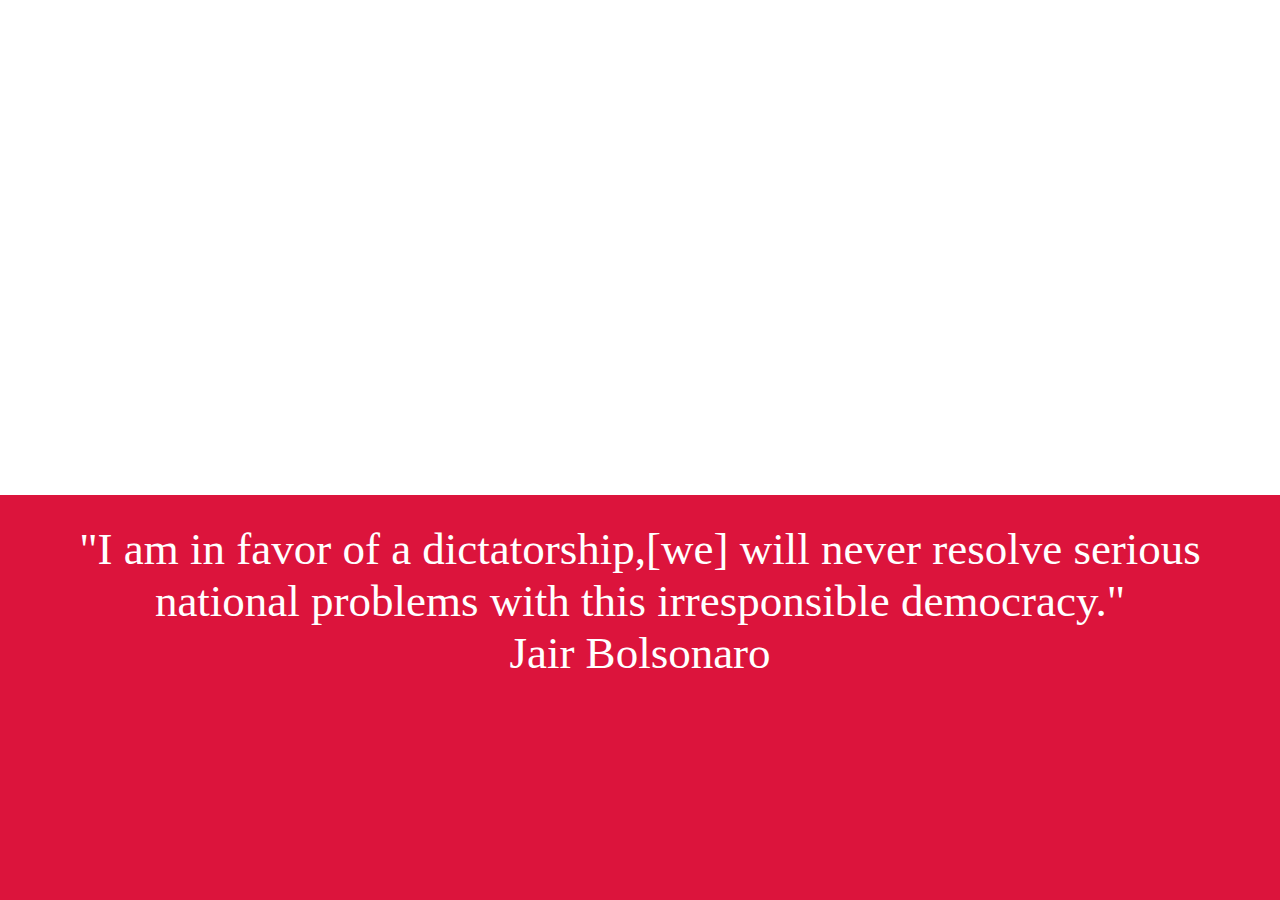
<file: index.html>
<!DOCTYPE html>
<html>
	<head>
		<meta charset="UTF-8" />
		<meta name="viewport" content="width=device-width, initial-scale=1.0" /> <!--change from device-width?-->
		<link rel="stylesheet" href="style.css"> 
		<link rel="stylesheet" href="https://cdnjs.cloudflare.com/ajax/libs/font-awesome/5.15.3/css/all.min.css">
		<title>Main Page</title>
	</head>
	<body>
		<div id = "upper_area" class="upper_area">
			<div class="title_text">
				Democracy under Pressure
			</div>

			<div class="button_area">
				<span class="button" onclick="location.href='./About/information.html';" onmouseover="hoverQuoteArea()" onmouseout="resetQuoteArea()">
					About <br/>
					<i class="fa fa-question fa-4x" style="position: relative; top: 10%;"></i>
				</span>
				<span class="button" onclick="location.href='./Essays/essays.html';" onmouseover="hoverQuoteArea()" onmouseout="resetQuoteArea()">
					Essays <br/>
					<i class="fa fa-file fa-4x" style="position: relative; top: 10%;"></i>
				</span>
				<span class="button" onclick="location.href='./Quiz/quizWebsite.html';" onmouseover="hoverQuoteArea()" onmouseout="resetQuoteArea()">
					Quiz <br/>
					<i class="fa fa-pen fa-4x" style="position: relative; top: 10%; align-self: center;"></i>
				</span>
				<script src="button_animations.js"></script>
			</div>
		</div>

		<div id="quote_area" class="quote_area">
			<p id="quote_text" class="quote">
				<script src="quotes.js"></script>
				<script src="random_quotes.js"></script>
			</p>
		</div>

	</body>
</html>
</file>
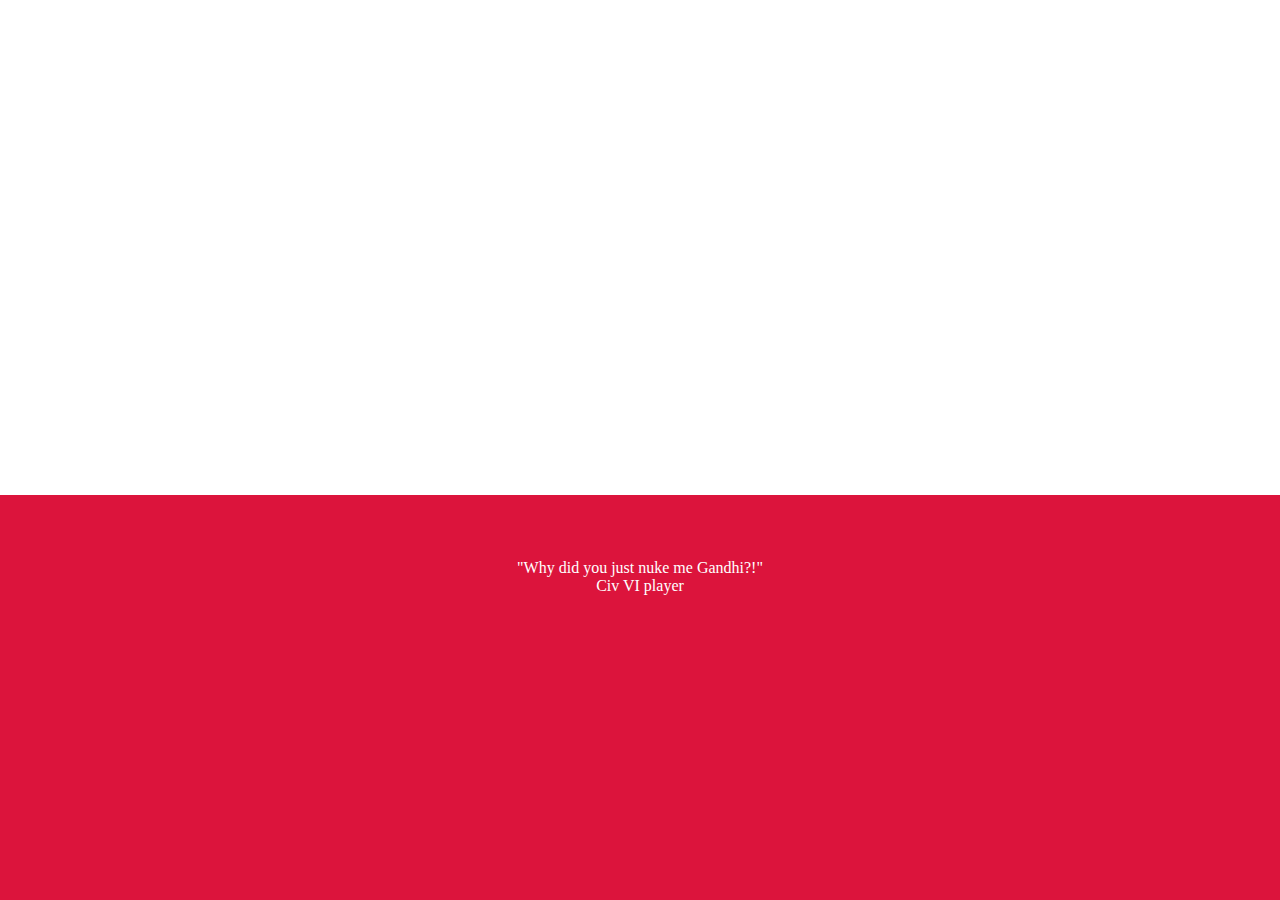
<file: main.html>
<!DOCTYPE html>
<html>
	<head>
		<meta charset="UTF-8" />
		<meta name="viewport" content="width=device-width, initial-scale=1.0" /> <!--change from device-width?-->
		<title>Main Page</title>
		<link rel="stylesheet" href="style.css"> 
		<link rel="stylesheet" href="https://cdnjs.cloudflare.com/ajax/libs/font-awesome/5.15.3/css/all.min.css">
	</head>
	<body>
		
		<div class="upper_area">
			<div class="title_text">
				Democracy under Pressure
			</div>

			<div class="button_area">
				<span class="button" onclick="location.href='./About/information.html';" onmouseover="hoverQuoteArea()" onmouseout="resetQuoteArea()">
					About <br/>
					<i class="fa fa-question fa-4x" style="position: relative; top: 10%;"></i>
				</span>
				<span class="button" onclick="location.href='./Essays/essays.html';" onmouseover="hoverQuoteArea()" onmouseout="resetQuoteArea()">
					Essays <br/>
					<i class="fa fa-file fa-4x" style="position: relative; top: 10%;"></i>
				</span>
				<span class="button" onclick="location.href='./Quiz/quizWebsite.html';" onmouseover="hoverQuoteArea()" onmouseout="resetQuoteArea()">
					Quiz <br/>
					<i class="fa fa-pen fa-4x" style="position: relative; top: 10%;"></i>
				</span>
				<script src="buttonAnimations.js"></script>
			</div>
		</div>

		<div id="quote_area" class="quote_area">
			<p id="quote_text" class="quote">
				<script src="randomQuotes.js"></script>
			</p>
		</div>

	</body>
</html>
</file>
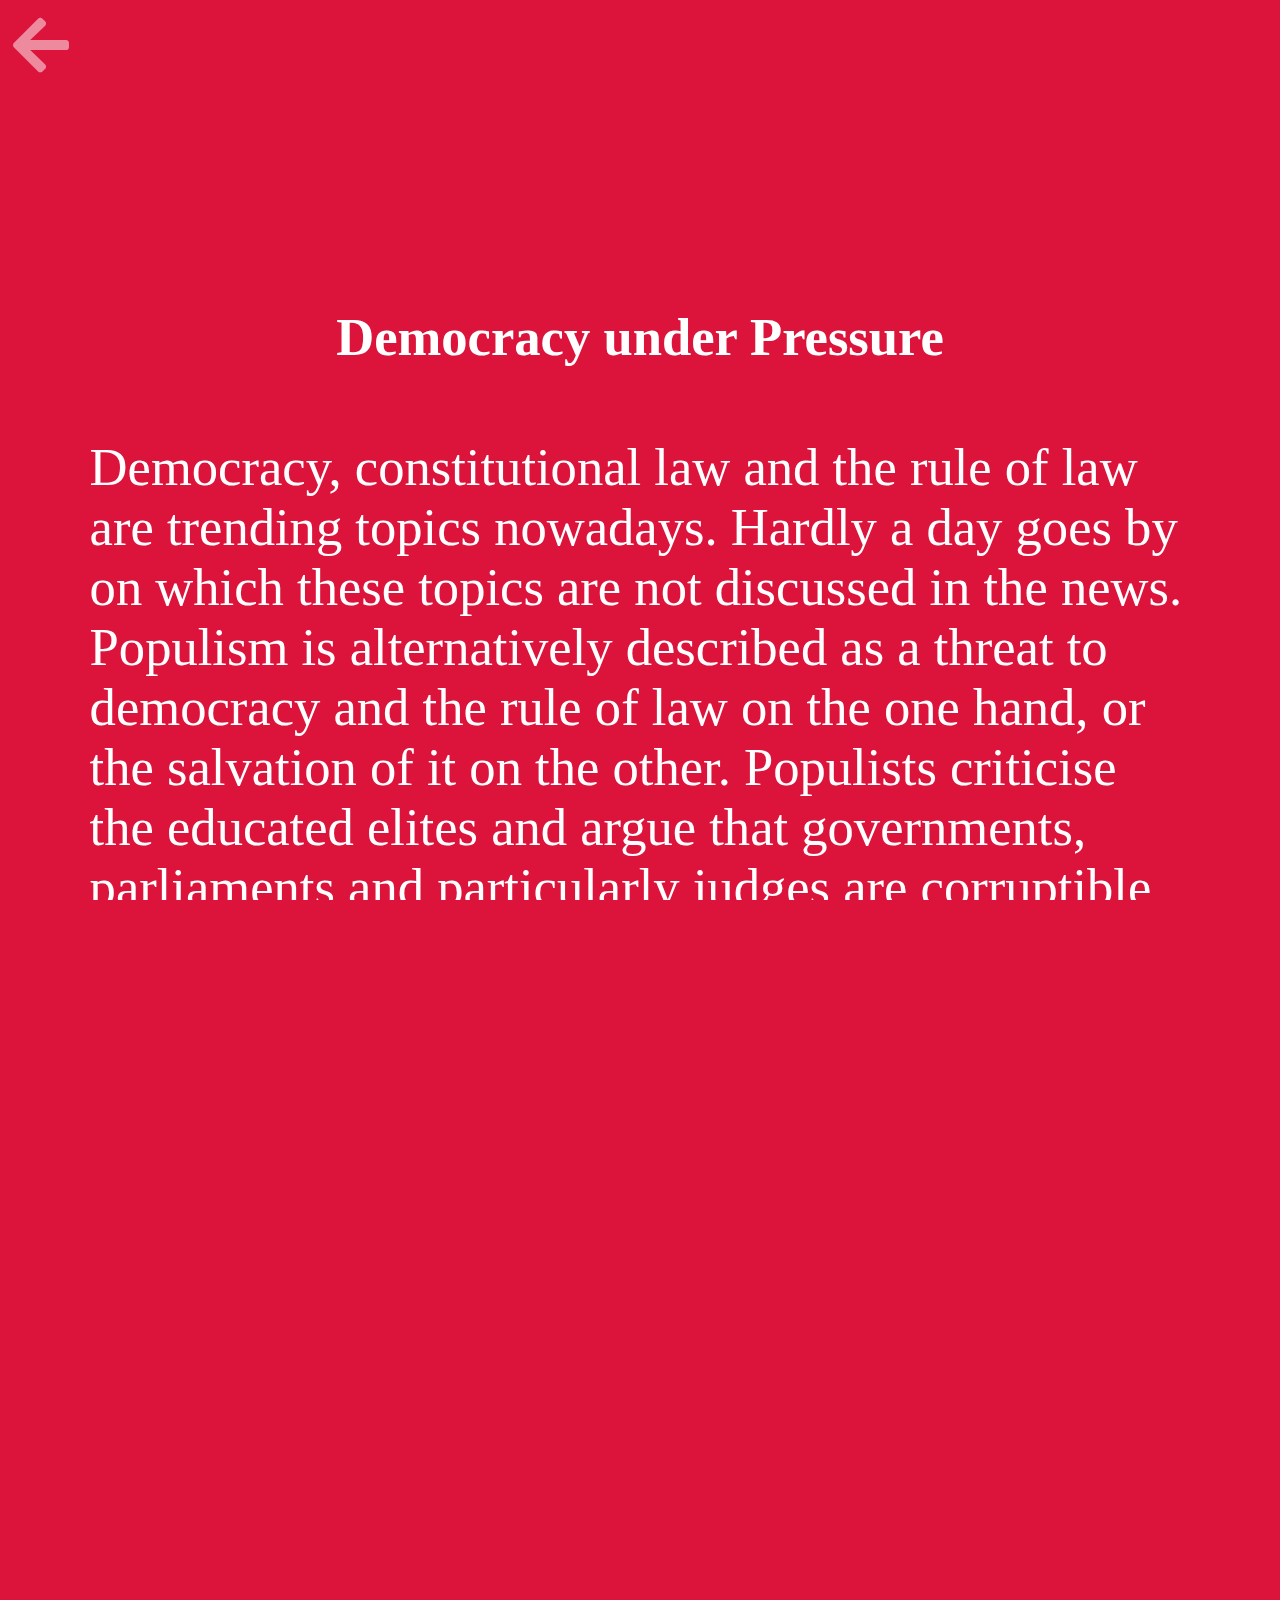
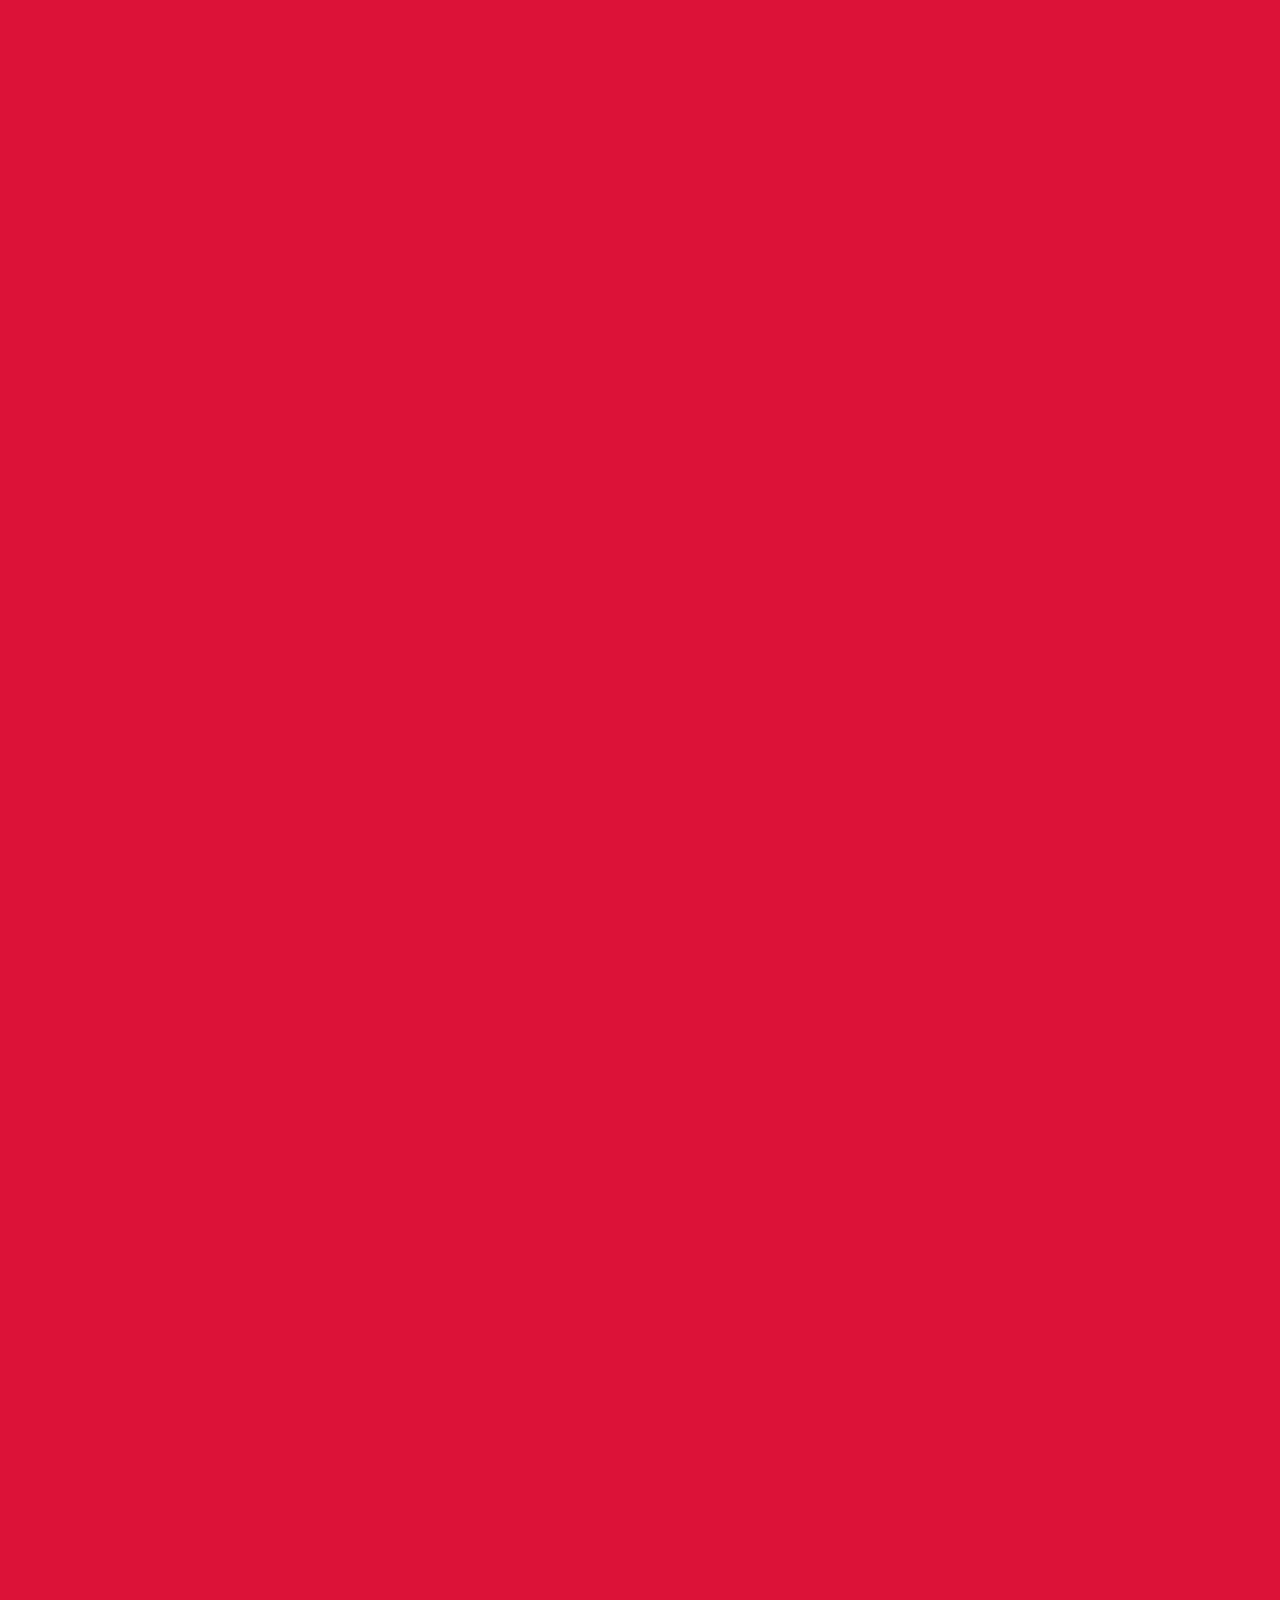
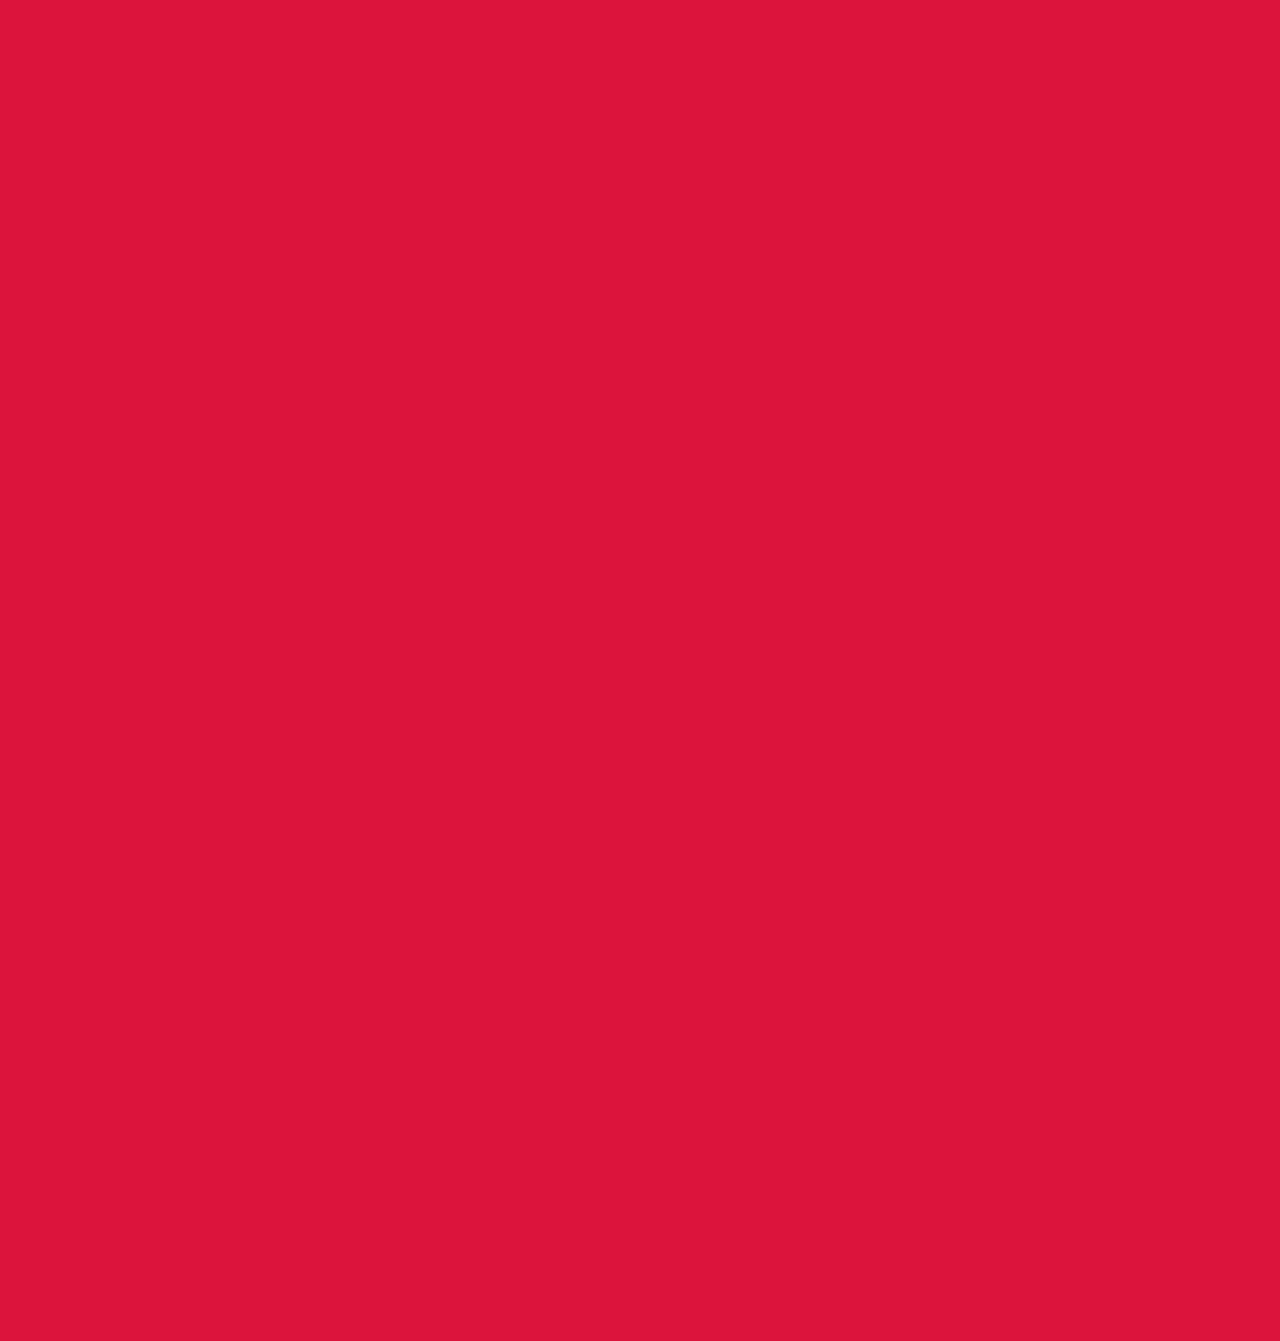
<file: About/information.html>
<!DOCTYPE html>
<html>
	<head>
		<meta charset="UTF-8" />
		<meta name="viewport" content="width=device-width, initial-scale=1.0" />
		<link rel="stylesheet" href="information_style.css"></link>
		<link rel="stylesheet" href="https://cdnjs.cloudflare.com/ajax/libs/font-awesome/5.15.3/css/all.min.css">
		<title>About page</title>
	</head>
	<body>
		<div id="goBack" class="button_back">
			<i class="fa fa-arrow-left fa-4x" onclick="location.href='../index.html';"></i>
		</div>
		
		<div class="title_text">
			Information about the course
		</div>
		
		<div class="main_text">
			<h4 style="text-align: center;">Democracy under Pressure</h4>
			Democracy, constitutional law and the rule of law are trending topics nowadays. 
			Hardly a day goes by on which these topics are not discussed in the news. 
			Populism is alternatively described as a threat to democracy and the rule of law on the one hand, 
			or the salvation of it on the other. Populists criticise the educated elites and argue that governments, 
			parliaments and particularly judges are corruptible and not responsive to the ‘common man’. 
			They portray themselves as the true defenders of democracy and the will of the majority. 
			However, they themselves are often criticised as a threat to pluralist democracies and the rule of law 
			(for instance the independence of judges). Examples of these debates can for instance be found in the U.S.,
			Poland, Hungary and India. <br/><br/>

			This broadening module is about democracy and constitutionalism as a form of collective self-government 
			in an increasingly populist world. It describes the most common constitutional concepts in Western democracies
			and introduces students to the way in which the self-governance of the people that democracy promises, 
			shapes constitutional law and electoral systems. It also offers a reflection on the role of populism in all 
			this and invites students to reflect upon current events using these analytical lenses.
		</div>

		<div class="main_text">
			<h4 style="text-align: center;">The Role of Populism - Summer School</h4>
			Even though liberal democracy is often thought of as the best (or least bad) form of government, this
			system still requires a lot of choices to be made. In the connecting broadening module, students will
			have gained an understanding of what those choices are and how they shape the political life of a
			state, and the position of minorities in it. For instance, different electoral systems can have radically
			different outcomes, and most countries seem to think theirs is the fairest of them all. While these
			major constitutional choices that have to be made can be rationally analysed, in most states tradition
			or history plays as influential a role in making them as rational debate does. For this reason the
			narrative of the collective identity of a state is of great importance in understanding the functioning
			of its constitution, democracy and political system. <br/><br/>
			This summer school analyses the narrative of the collective identity of Poland and finds the links
			between its history and constitutional law themes that are of major importance in the Polish context,
			such as the pre-emanating importance of sovereignty. Core topics are the following:
			- the role of history, symbolism and identity in modern-day perceptions of what it means to be a
			‘people’;<br/><br/>
			- the role of political parties in shaping and representing the people;<br/>
			- the role of parliaments and governments in the self-governance of a people;<br/>
			- the role of populism in modern-day democratic debates;<br/>
			- the question of who ultimately gets to decide on who the people are what the consequences of this
			way of shaping the collective identity are."
		</div>
	</body>
</html>
</file>
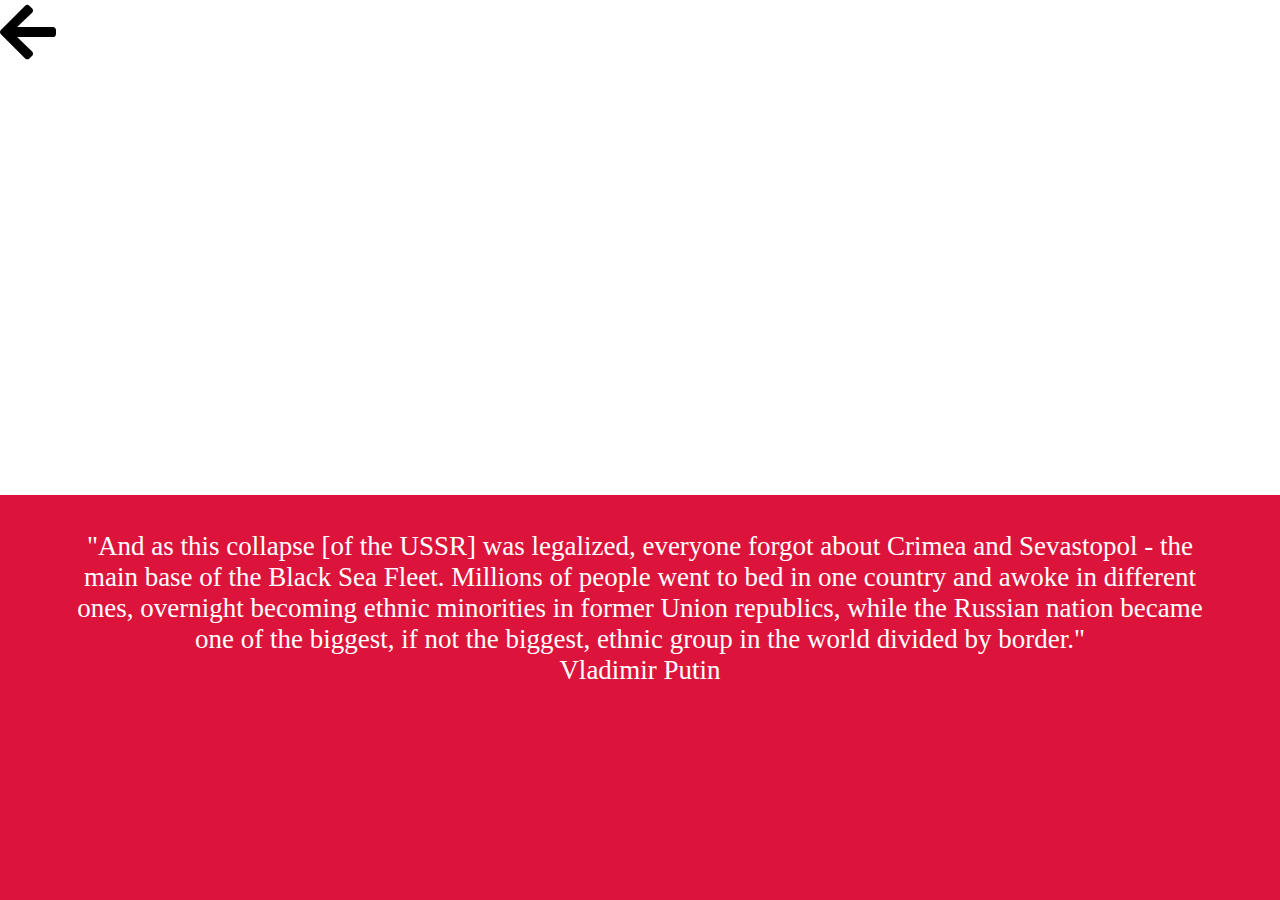
<file: Essays/essays.html>
<!DOCTYPE html>
<html>
	<head>
		<meta charset="UTF-8" />
		<meta name="viewport" content="width=device-width, initial-scale=1.0" />
		<title>Essays</title>
		<link rel="stylesheet" href="../Essays/essay_style.css">
		<link rel="stylesheet" href="https://cdnjs.cloudflare.com/ajax/libs/font-awesome/5.15.3/css/all.min.css">
	</head>
	<body>		
		<div class="upper_area">
			<div id="goBack_main" class="button_back_main">
				<i  class="fa fa-arrow-left fa-4x" onclick="location.href='../index.html';"></i>
			</div>
			
			<div class="title_text">
				Essays
			</div>
			
			<div class="button_area">
				<span class="button" onmouseover="hoverQuoteArea('g1')" onmouseout="resetQuoteArea('g1')" onclick="clickGroupButton('g1')">
				<span class="text_button">Group 1</span> <br/>
				</span>
				<span class="button" onmouseover="hoverQuoteArea('g2')" onmouseout="resetQuoteArea('g2')" onclick="clickGroupButton('g2')">
					<span class="text_button">Group 2</span> <br/>
				</span>
				<span class="button" onmouseover="hoverQuoteArea('g3')" onmouseout="resetQuoteArea('g3')" onclick="clickGroupButton('g3')">
					<span class="text_button">Group 3</span><br/>
				</span>
			</div>
			<div class="button_area" style="top: -2vh">
				<span class="button" onmouseover="hoverQuoteArea('g4')" onmouseout="resetQuoteArea('g4')" onclick="clickGroupButton('g4')">
					<span class="text_button">Group 4</span> <br/>
				</span>
				<span class="button" onmouseover="hoverQuoteArea('g5')" onmouseout="resetQuoteArea('g5')" onclick="clickGroupButton('g5')">
					<span class="text_button">Group 5</span> <br/>
				</span>
				<span class="button" onmouseover="hoverQuoteArea('g6')" onmouseout="resetQuoteArea('g6')" onclick="clickGroupButton('g6')">
					<span class="text_button">Group 6</span> <br/>
				</span>
			</div>
		</div>
		
		
		<div id="quote_area" class="quote_area">
			<div id="goBack_essay" class="button_back_essay" onclick="goBackSelection()">
				<i class="fa fa-arrow-left fa-4x"></i>
			</div>
			<p id="quote_text" class="quote">
				<script src="../quotes.js"></script>
				<script src="../random_quotes.js"></script>
			</p>
		</div>
		
		<script src="../Essays/essay_texts/g1.js"></script>
		<script src="../Essays/essay_texts/g2.js"></script>
		<script src="../Essays/essay_texts/g3.js"></script>
		<script src="../Essays/essay_texts/g4.js"></script>
		<script src="../Essays/essay_texts/g5.js"></script>
		<script src="../Essays/essay_texts/g6.js"></script>

		<script src="../Essays/button_functionality.js"></script>
		<script src="../button_animations.js"></script>
	</body>
</html>
</file>
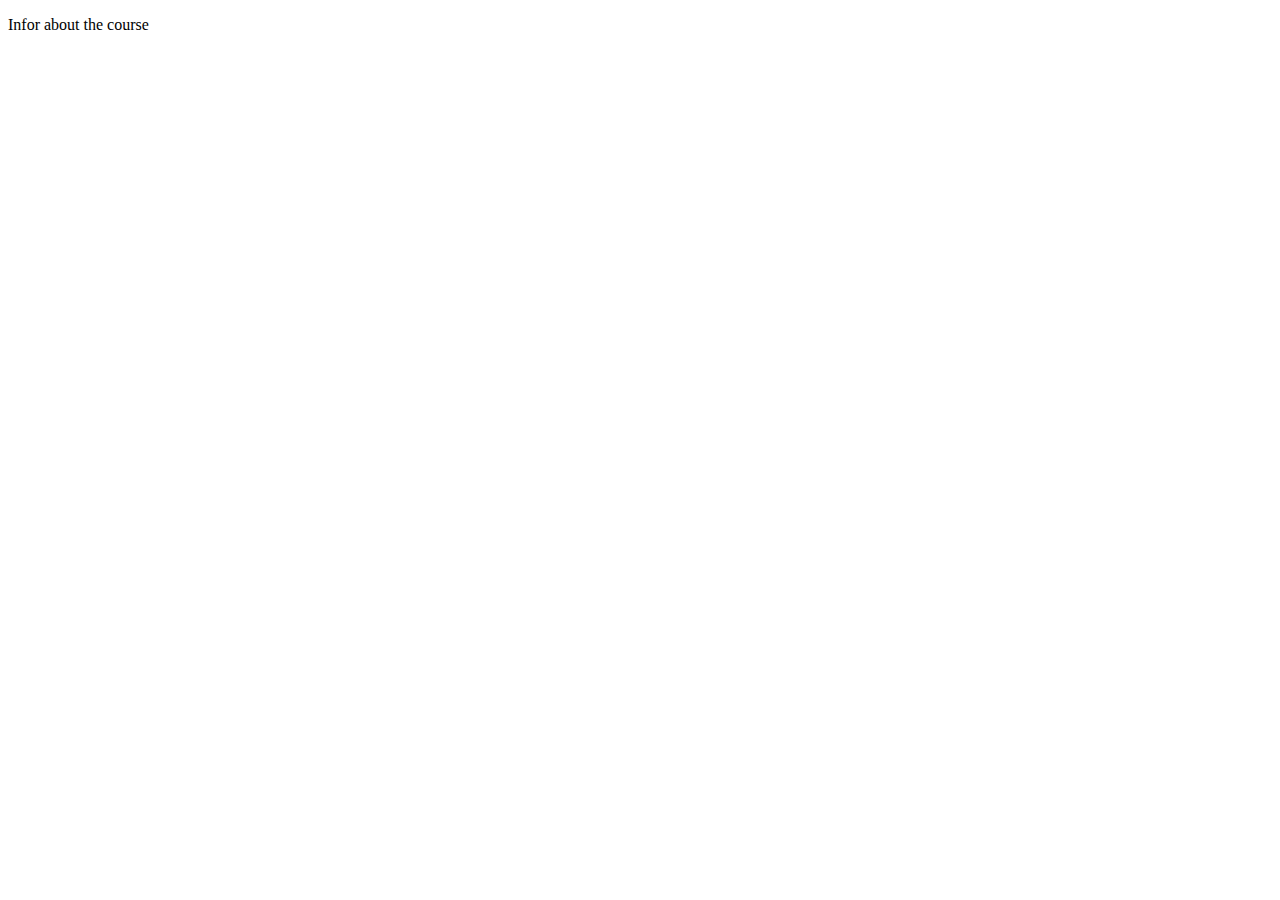
<file: Information/information.html>
<!DOCTYPE html>
<html>
	<head>
		<meta charset="UTF-8" />
		<meta name="viewport" content="width=device-width, initial-scale=1.0" />
		<title>Info!</title>
	</head>
	<body>
		<p>Infor about the course</p>
	</body>
</html>
</file>
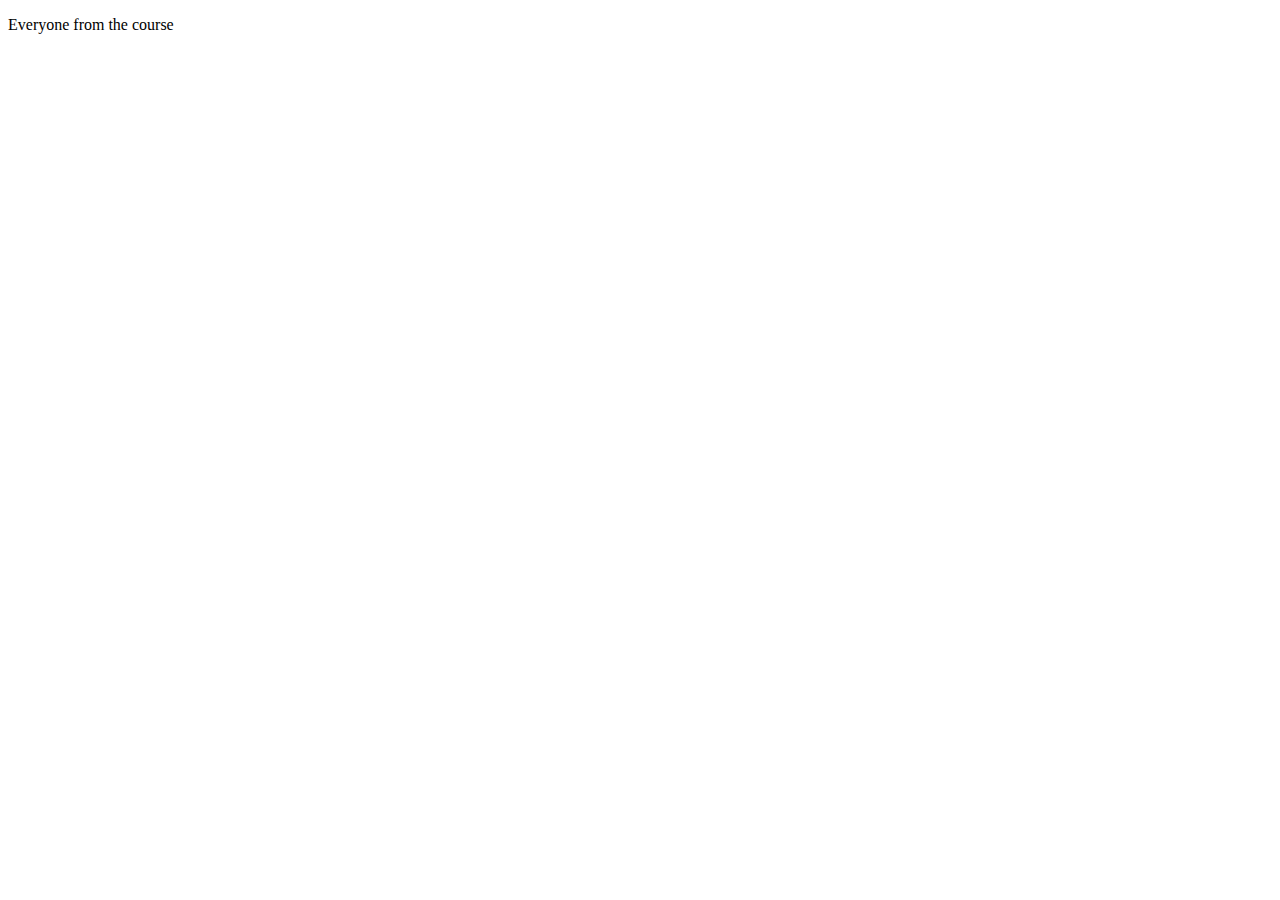
<file: People/people.html>
<!DOCTYPE html>
<html>
	<head>
		<meta charset="UTF-8" />
		<meta name="viewport" content="width=device-width, initial-scale=1.0" />
		<title>People!</title>
	</head>
	<body>
		<p>Everyone from the course</p>
	</body>
</html>
</file>
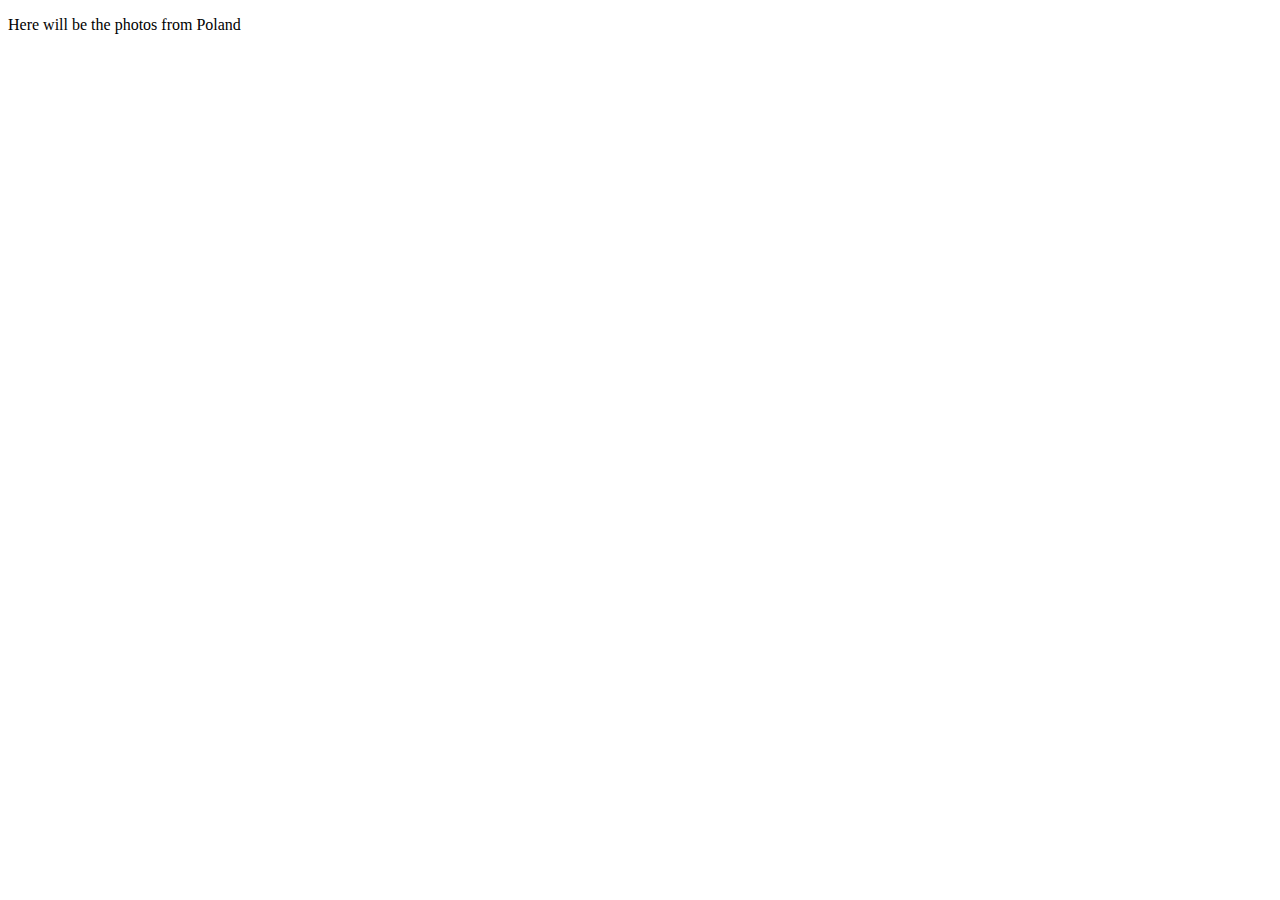
<file: Photos/photos.html>
<!DOCTYPE html>
<html>
	<head>
		<meta charset="UTF-8" />
		<meta name="viewport" content="width=device-width, initial-scale=1.0" />
		<title>Photos from Poland!</title>
	</head>
	<body>
		<p>Here will be the photos from Poland</p>
	</body>
</html>
</file>
<file: style.css>
@viewport {
  width: device-width ;
  height: device-height;
  zoom: 1.0 ;
}

 html, body {
    width: 100vw;
    height: 100vh;
    margin: 0;
    background: white;
    overflow: hidden;
  } 

  .button_area {
    display: flex; 
    justify-content: center; 
    position: relative; 
    width: 100%;
    top: 2vh;
    margin: 0;
  }

  .button {
    border: solid 2px black;
    color: black;
    width: calc( 20vw + 1vh );
    height: calc( 16vh + 5vw );
    padding: 1vh;
    margin: 1vw;
    margin-bottom: 10vh;
    border-radius: 4vh;
    cursor: pointer;
    font-size: calc( 2vh + 1vw );
    transition: all 0.4s ease;
    text-align: center;
    position: relative;
    animation: fade-in-animation 1.5s ease-in-out forwards;
    transform-origin: center;
  }

  .button:hover{
    background-color: #DC143C;
    width: calc( 25vw + 1vh );
    height: calc( 18vh + 6vw );
    font-size: calc( 2.2vh + 1.2vw );
  }

  .button:active{
    margin: 5vw 5vh 0; 
  }

  .upper_area {
    position: absolute; 
    width: 100%;
    height: 55vh;
    background-color: white;
    transition: bottom 0.3s ease, top 0.3s ease, width 0.75s ease, height 0.3s ease;
    margin: 0vh;
    padding: 0vh;
  }

  .upper_area.hovered {
    height: 70vh;
    width: 100%;
  }

  .quote_area{
    position: absolute;
    width: 100%;
    height: 45%;
    background-color: #DC143C;
    transition: bottom 0.3s ease, top 0.3s ease, width 0.75s ease, height 0.75s ease;
    bottom: 0vh;
    overflow: hidden;
  }

  .quote_area.hovered {
    bottom: -4vh;
  }

  .quote{
    position: relative;
    top: -4vmin;
    left: 0vh;
    text-align:center;
    color: white;
    margin: 5vw;
    font-weight: 450;
  }

  .title_text{
    opacity: 0; /* Initially hide the text */
    animation: fade-in-animation 1.5s ease-in-out forwards;
    text-align: center; 
    font-size: 7vh;
    margin: 0;
    font-weight: 600;
    /* white-space: nowrap; */
  }

  @keyframes fade-in-animation {
    0% {
      opacity: 0; /* Start with transparency */
      transform: translateY(20px); /* Move the text down by 20 pixels */
    }
    100% {
      opacity: 1; /* Fade in to full opacity */
      transform: translateY(0); /* Move the text to its original position */
    }
  }
</file>
<file: About/information_style.css>
@viewport {
  width: device-width ;
  zoom: 1.0 ;
}

 html, body {
    width: 100vw;
    height: 100vh;
    margin: 0;
    background: #DC143C;
    overflow-y: scroll;
    overflow-x: hidden;
  } 

  .title_text{
    opacity: 0; /* Initially hide the text */
    animation: fade-in-animation 1.5s ease-in-out forwards;
    text-align: center; 
    font-size: 8vmin;
    margin: 7vw;
    font-weight: 600;
    color: white;
    /* white-space: nowrap; */
  }

  .main_text{
    position: relative;
    top: 5vh;
    animation: fade-in-animation 1.5s ease-in-out forwards;
    text-align: left; 
    font-size: calc( 3vh + 2vw );
    margin: 7vw;
    font-weight: 300;
    color: white;
  }

  .button_back {
    color: white;
    width: 0vh;
    text-align: center;
    margin: 1vw;
    opacity: 0.5;
    position: fixed;
    cursor: pointer;
    border-radius: 50%;
    transition: opacity 0.5s ease;
  }

  .button_back:hover {
    opacity: 1;
  }

  @keyframes fade-in-animation {
    0% {
      opacity: 0; /* Start with transparency */
      transform: translateY(20px); /* Move the text down by 20 pixels */
    }
    100% {
      opacity: 1; /* Fade in to full opacity */
      transform: translateY(0); /* Move the text to its original position */
    }
  }
</file>
<file: Essays/essay_style.css>
@viewport {
  width: device-width ;
  height: device-height;
  zoom: 1.0 ;
}

html, body {
  width: 100vw;
  height: 100vh;
  margin: 0;
  background: white;
  overflow: hidden;
} 

.upper_area {
  position: absolute; 
  width: 100%;
  height: 55vh;
  background-color: white;
  transition: bottom 0.3s ease, top 0.3s ease, width 0.75s ease, height 0.3s ease;
  margin: 0vh;
  padding: 0vh;
}

.title_text{
  opacity: 0; /* Initially hide the text */
  animation: fade-in-animation 1.5s ease-in-out forwards;
  text-align: center; 
  font-size: 7vh;
  font-weight: 600;
  white-space: nowrap;
  margin: 0;
}

.upper_area.hovered {
  height: 70vh;
  width: 100%;
}

.button_area{
  display: flex; 
  justify-content: center; 
  position: relative;
  width: 100%;
  /* height: 5vh;  */
  top: 2vh;
  margin: 0;
  padding-bottom: 10vh;
}

.button {
  border: solid 2px black;
  color: black;
  width: calc( 20vw + 1vh );
  height: calc( 10vh + 0.5vw );
  padding-bottom: 0vh;
  margin: 3vw;
  margin-top: 0vh;
  margin-bottom: 0vh;
  border-radius: 4vh;
  cursor: pointer;
  font-size: calc( 1vh + 3vw );
  transition: ease 0.4s;
  text-align: center;
  position: relative;
  top: 25%;
  animation: fade-in-animation 1.5s ease-in-out forwards;
  transform-origin: center;
}

.text_button {
  position: relative;
  top: 25%;
}

.button:hover{
  background-color: #DC143C;
  width: calc( 25vw + 1vh);
  height: calc( 12vh + 3vw);
  font-size: calc( 2vh + 3vw );
}

.quote_area{
  position: absolute;
  width: 100%;
  height: 45%;
  background-color: #DC143C;
  transition: bottom 0.3s ease, top 0.75s ease, width 0.75s ease, height 0.75s ease;
  bottom: 0vh;
  overflow: hidden;
}

.quote_area.hovered {
  bottom: -2vh;
}

.quote_area.clicked {
  width: 100%;
  height: 100%;
  overflow-y: scroll;
  overflow-x: hidden;
}

.button_back {
  width: 0vh;
  text-align: center;
  border-radius: 25%;
}

.button_back, .button_back_main{
  cursor: pointer;
  color: black;
  animation: fade-in-animation 1.7s ease-in-out forwards;
  opacity: 1;
  visibility: visible;
}

.button_back, .button_back_essay{
  cursor: pointer;
  color: white;
  opacity: 0.45;
  visibility: hidden;
  position: fixed;
}

.button_back_essay:hover {
  opacity: 1;
}

.quote{
  position: relative;
  top: -4vmin;
  left: 0vw;
  text-align:center;
  color: white;
  margin: 5vmin;
  padding: 3vmin;
  font-weight: 450;
}

@keyframes fade-in-animation {
  0% {
    opacity: 0; /* Start with transparency */
    transform: translateY(20px); /* Move the text down by 20 pixels */
  }
  100% {
    opacity: 1; /* Fade in to full opacity */
    transform: translateY(0); /* Move the text to its original position */
  }
}
</file>
